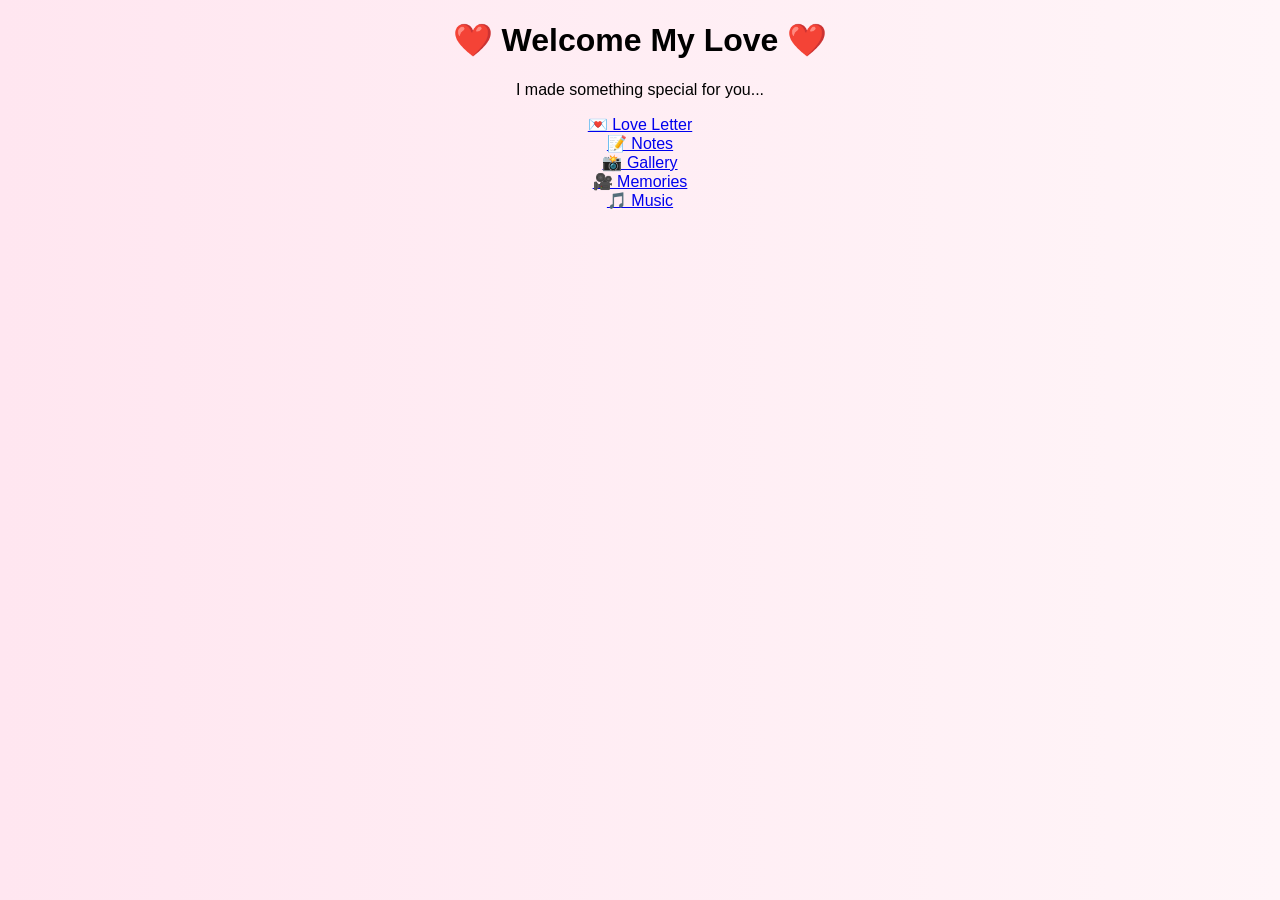
<file: home.html>
<!DOCTYPE html>
<html>
<head>
<title>Welcome ❤️</title>
<link rel="stylesheet" href="style.css">
</head>

<body>

<h1>❤️ Welcome My Love ❤️</h1>
<p>I made something special for you...</p>

<a href="#" onclick="goToPage('letter.html')">💌 Love Letter</a><br>
<a href="#" onclick="goToPage('notes.html')">📝 Notes</a><br>
<a href="#" onclick="goToPage('gallery.html')">📸 Gallery</a><br>
<a href="#" onclick="goToPage('memories.html')">🎥 Memories</a><br>
<a href="#" onclick="goToPage('music.html')">🎵 Music</a>

<script src="script.js"></script>
</body>
</html>
</file>
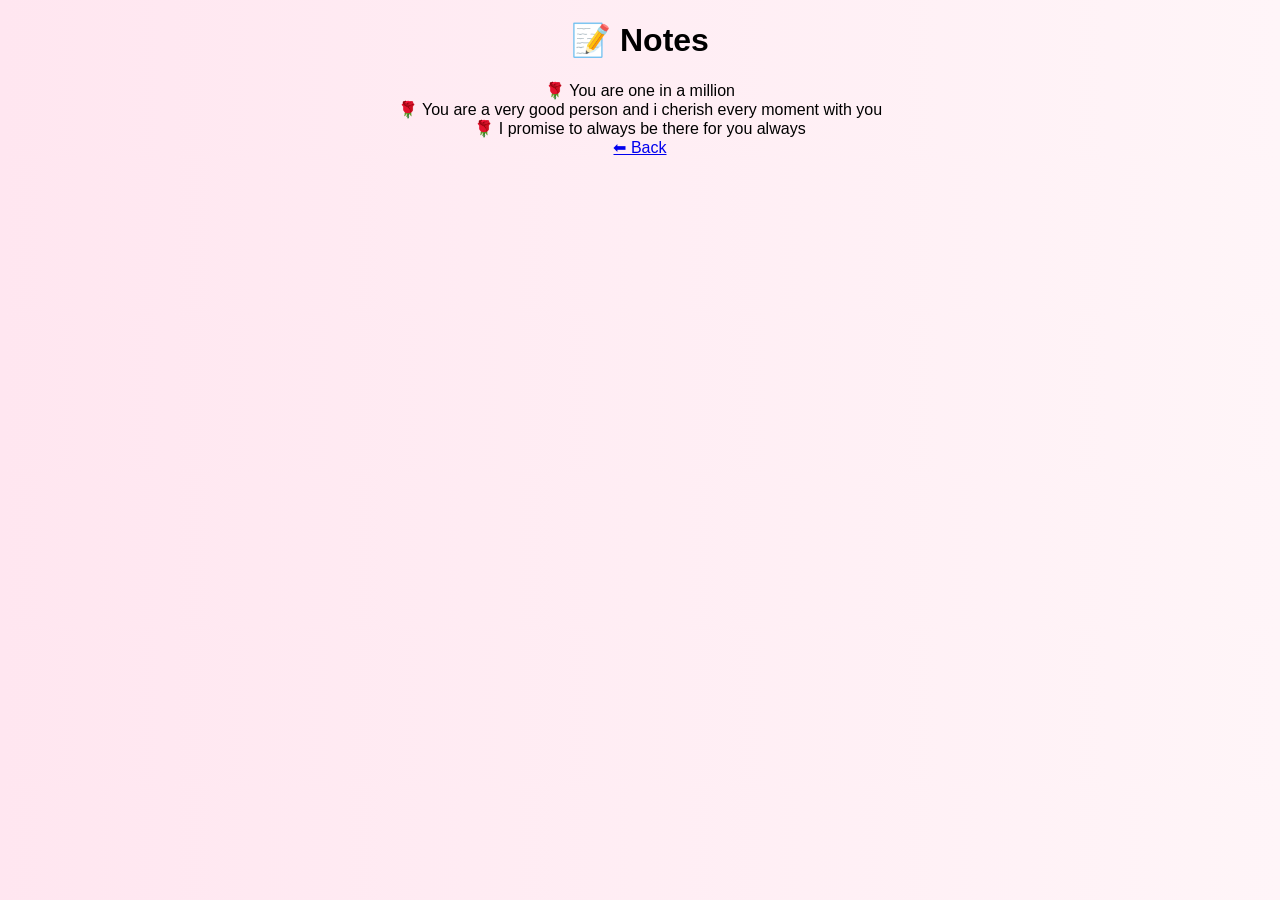
<file: notes.html>
<!DOCTYPE html>
<html>
<head>
<title>Notes ❤️</title>
<link rel="stylesheet" href="style.css">
</head>

<body>

<h1>📝  Notes</h1>

<div class="card">🌹 You are one in a million</div>
<div class="card">🌹 You are a very good person and i cherish every moment with you</div>
<div class="card">🌹 I promise to always be there for you always</div>

<a href="#" onclick="goToPage('home.html')">⬅ Back</a>

<script src="script.js"></script>
</body>
</html>
</file>
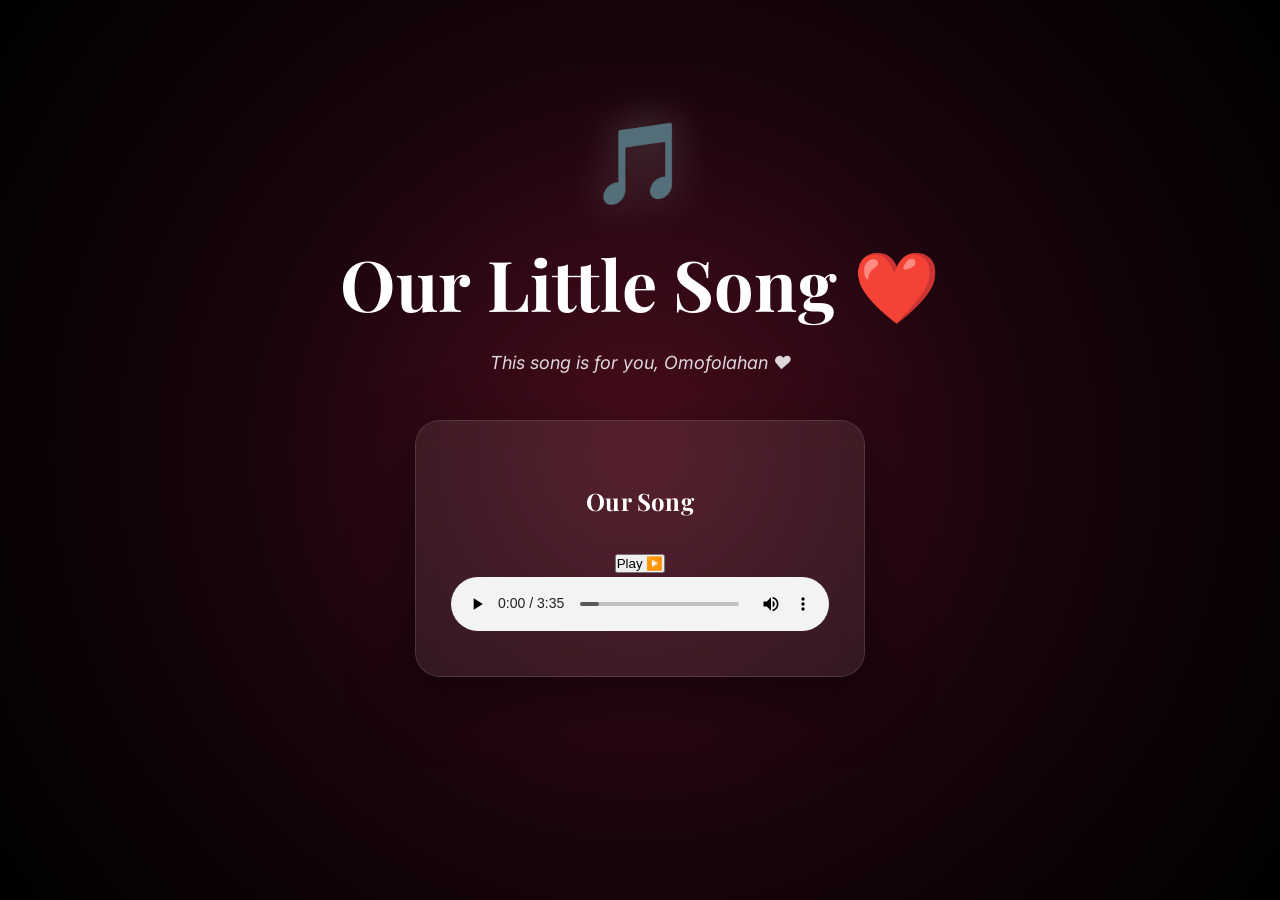
<file: song.html>
<!DOCTYPE html>
<html lang="en">

<head>
    <meta charset="UTF-8">
    <meta name="viewport" content="width=device-width, initial-scale=1.0">

    <title>Our Song ❤️</title>

    <link rel="stylesheet" href="css/style.css">
</head>

<body class="song-page">

    <main class="song-container">

        <div class="music-heart">
            🎵
        </div>

        <h1>Our Little Song ❤️</h1>

        <p class="song-description">
            This song is for you, Omofolahan ❤️
        </p>

        <div class="music-player">

            <h2>Our Song</h2>

            <div class="music-controls">
                <button id="playButton" class="play-button">Play ▶️</button>
            </div>

            <audio controls id="globalAudio">
                <source src="music/our-song.mp3.mp3" type="audio/mpeg">
                Your browser does not support the audio element.
            </audio>

        </div>

        <button
            class="next-button"
            onclick="goToPage('letter.html')">
            There's something I want to tell you 💌
        </button>

    </main>

    <script src="js/script.js"></script>

</body>

</html>
</file>
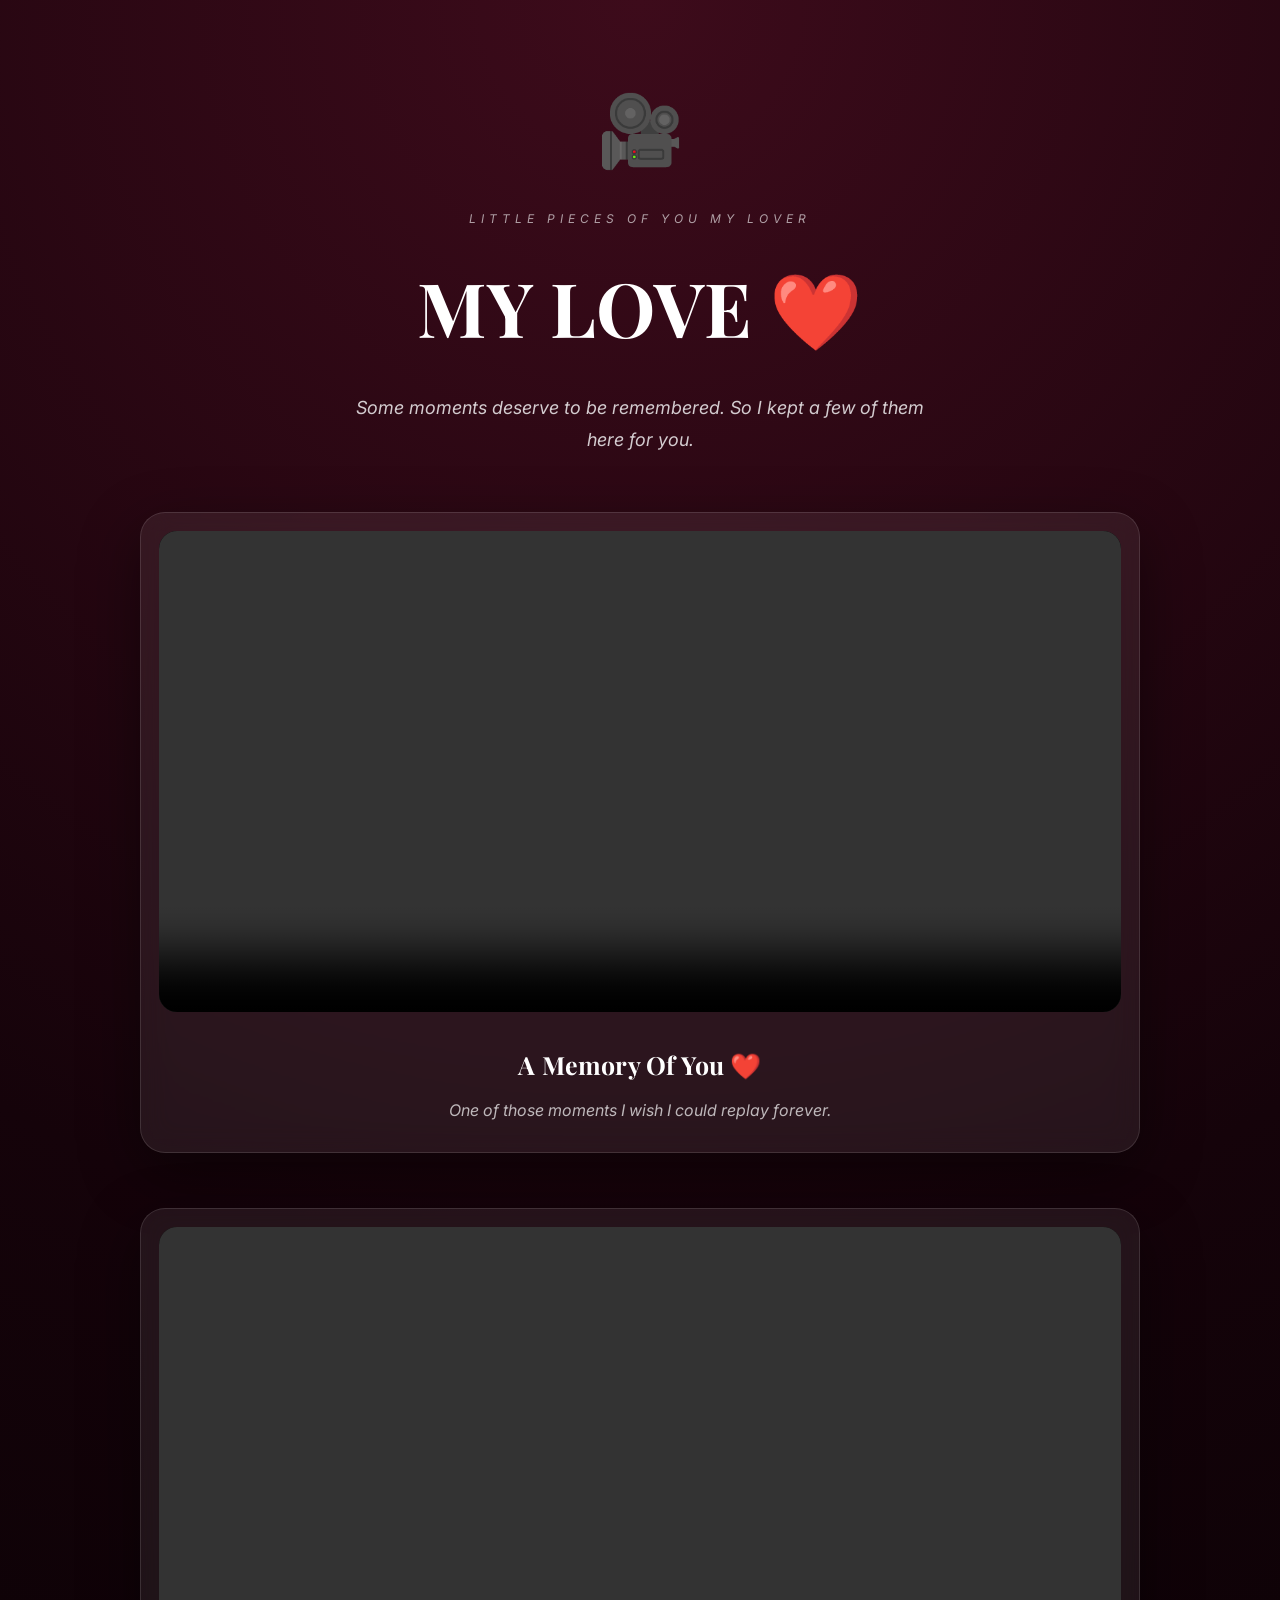
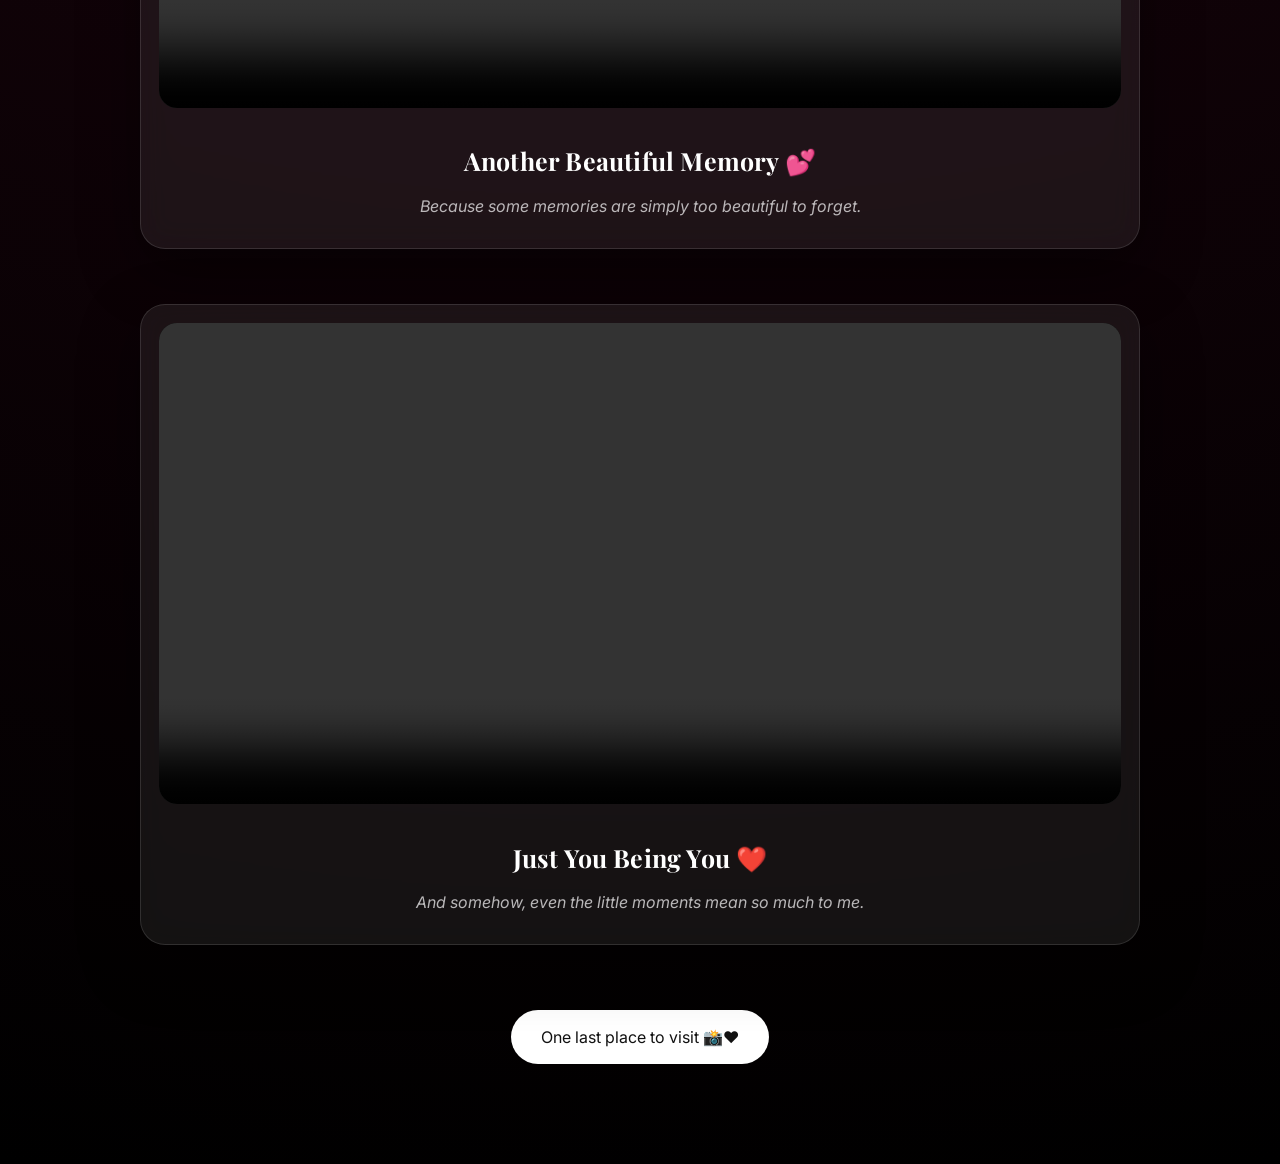
<file: videos.html>
<!DOCTYPE html>
<html lang="en">

<head>

    <meta charset="UTF-8">

    <meta
        name="viewport"
        content="width=device-width, initial-scale=1.0">

    <title>Our Memories 🎥❤️</title>

    <link
        rel="stylesheet"
        href="css/style.css">

</head>


<body class="videos-page">


    <!-- Floating hearts -->

    <div class="video-hearts">

        <span>❤️</span>
        <span>💕</span>
        <span>💗</span>
        <span>❤️</span>
        <span>💖</span>

    </div>


    <main class="videos-container">


        <div class="video-heading-heart">
            🎥
        </div>


        <p class="video-label">
            LITTLE PIECES OF YOU MY LOVER
        </p>


        <h1>
            MY LOVE ❤️
        </h1>


        <p class="video-intro">

            Some moments deserve to be remembered.
            So I kept a few of them here for you.

        </p>


        <!-- =====================================
             VIDEO 1
        ====================================== -->

        <section class="video-card">

            <video
                controls
                playsinline
                preload="metadata">

                <source
                    src="videos/video1.mp4.mp4"
                    type="video/mp4">

                Your browser does not support
                this video.

            </video>


            <div class="video-caption">

                <h2>
                    A Memory Of You ❤️
                </h2>

                <p>
                    One of those moments I wish
                    I could replay forever.
                </p>

            </div>

        </section>


        <!-- =====================================
             VIDEO 2
        ====================================== -->

        <section class="video-card">

            <video
                controls
                playsinline
                preload="metadata">

                <source
                    src="videos/video2.mp4.mp4"
                    type="video/mp4">

                Your browser does not support
                this video.

            </video>


            <div class="video-caption">

                <h2>
                    Another Beautiful Memory 💕
                </h2>

                <p>
                    Because some memories are
                    simply too beautiful to forget.
                </p>

            </div>

        </section>


        <!-- =====================================
             VIDEO 3
        ====================================== -->

        <section class="video-card">

            <video
                controls
                playsinline
                preload="metadata">

                <source
                    src="videos/video3.mp4.mp4"
                    type="video/mp4">

                Your browser does not support
                this video.

            </video>


            <div class="video-caption">

                <h2>
                    Just You Being You ❤️
                </h2>

                <p>
                    And somehow, even the little
                    moments mean so much to me.
                </p>

            </div>

        </section>


        <!-- =====================================
             NEXT PAGE
        ====================================== -->

        <button
            class="next-button video-next-button"
            onclick="goToPage('gallery.html')">

            One last place to visit 📸❤️

        </button>


    </main>


    <script
        src="js/script.js">
    </script>

</body>

</html>
</file>
<file: style.css>
body {
    margin: 0;
    font-family: Arial, sans-serif;
    text-align: center;
    background: linear-gradient(to right, #ffe6f0, #fff5f8);
    overflow-x: hidden;
}

#login-box {
    margin-top: 150px;
}

input {
    padding: 10px;
    width: 250px;
    border-radius: 20px;
    border: 1px solid #ccc;
    text-align: center;
}

button {
    padding: 12px 20px;
    border: none;
    border-radius: 25px;
    background: #ff4d88;
    color: white;
    cursor: pointer;
    font-size: 16px;
}

button:hover {
    transform: scale(1.05);
}

#main-content {
    display: none;
    padding: 20px;
}

#letter {
    background: white;
    width: 70%;
    max-width: 700px;
    margin: 20px auto;
    padding: 20px;
    border-radius: 20px;
    box-shadow: 0 5px 20px rgba(0,0,0,0.1);
}

.hidden {
    display: none;
}

.gallery {
    display: flex;
    justify-content: center;
    flex-wrap: wrap;
    gap: 20px;
}

.gallery img {
    width: 250px;
    border-radius: 20px;
    box-shadow: 0 5px 20px rgba(0,0,0,0.2);
}

.heart {
    position: fixed;
    top: -10px;
    font-size: 20px;
    animation: fall 5s linear forwards;
}

@keyframes fall {
    to {
        transform: translateY(110vh);
        opacity: 0;
    }
}

@media (max-width: 768px) {
    #letter {
        width: 90%;
    }

    .gallery img {
        width: 90%;
    }

    input {
        width: 80%;
    }
}
</file>
<file: css/style.css>
/* =========================================
   GENERAL
========================================= */

@import url('https://fonts.googleapis.com/css2?family=Inter:wght@300;400;600&family=Playfair+Display:wght@400;600;700;900&display=swap');

* {
    margin: 0;
    padding: 0;
    box-sizing: border-box;
}

html {
    scroll-behavior: smooth;
}

body {
    font-family: 'Inter', Georgia, "Times New Roman", serif;
    min-height: 100vh;
    color: #f6f6f7;
    -webkit-font-smoothing: antialiased;
    -moz-osx-font-smoothing: grayscale;
    font-size: 18px;
    line-height: 1.7;
}

/* Headings use an elegant serif */
h1, h2, h3, h4 {
    font-family: 'Playfair Display', Georgia, serif;
    color: #fff;
    letter-spacing: 0.2px;
    margin: 0.3em 0;
}

p, li, .password-container p, .song-description, .gallery-intro, .video-caption p, .letter-part, .final-love p, .signature {
    font-family: 'Inter', system-ui, -apple-system, 'Segoe UI', Roboto, 'Helvetica Neue', Arial;
    color: #f0eef0;
    font-style: italic;
}


/* =========================================
   PASSWORD PAGE
========================================= */

.password-page {
    position: relative;
    min-height: 100vh;
    background: #000;
    overflow: hidden;
}


/* Background video */

.intro-video {
    position: fixed;
    inset: 0;

    width: 100%;
    height: 100%;

    object-fit: cover;

    z-index: 0;
}


/* Dark overlay */

.video-overlay {
    position: fixed;
    inset: 0;

    background:
        linear-gradient(
            rgba(0, 0, 0, 0.80),
            rgba(0, 0, 0, 0.55),
            rgba(0, 0, 0, 0.88)
        );

    z-index: 1;
}


/* =========================================
   PASSWORD CONTENT
========================================= */

.password-container {
    position: relative;

    z-index: 3;

    width: min(90%, 650px);

    min-height: 100vh;

    margin: auto;

    display: flex;

    flex-direction: column;

    justify-content: center;

    align-items: center;

    text-align: center;

    transition:
        transform 0.8s ease,
        opacity 0.8s ease;
}


/* Heart */

.heart-icon {
    font-size: 75px;

    animation: heartbeat 1.5s infinite;

    filter:
        drop-shadow(
            0 0 20px
            rgba(255, 255, 255, 0.4)
        );
}


/* Main title */

.password-container h1 {
    font-size:
        clamp(38px, 8vw, 70px);

    line-height: 1.05;

    margin: 20px 0;

    text-shadow:
        0 0 20px
        rgba(255, 255, 255, 0.3);
}


/* Description */

.password-container p {
    font-size: 18px;

    line-height: 1.7;

    opacity: 0.9;
}


.question {
    margin-top: 20px;
}


/* =========================================
   PASSWORD INPUT
========================================= */

.password-box {
    display: flex;

    gap: 10px;

    width: 100%;

    max-width: 520px;

    margin-top: 25px;
}


.password-box input {
    flex: 1;

    padding: 17px 22px;

    border-radius: 50px;

    border:
        1px solid
        rgba(255, 255, 255, 0.3);

    background:
        rgba(255, 255, 255, 0.12);

    backdrop-filter: blur(15px);

    color: white;

    outline: none;

    font-size: 16px;
}


.password-box input::placeholder {
    color: #ddd;
}


.password-box input:focus {
    border-color: white;

    box-shadow:
        0 0 20px
        rgba(255, 255, 255, 0.2);
}


/* Enter button */

.password-box button {
    border: none;

    padding: 16px 27px;

    border-radius: 50px;

    background: white;

    color: #111;

    font-family: inherit;

    font-size: 16px;

    cursor: pointer;

    transition: 0.3s;
}


.password-box button:hover {
    transform: scale(1.06);

    box-shadow:
        0 0 30px
        rgba(255, 255, 255, 0.5);
}


/* Wrong password */

#errorMessage {
    color: #ff8fa3;

    margin-top: 15px;

    min-height: 25px;
}


/* =========================================
   FLOATING HEARTS
========================================= */

.hearts span {
    position: fixed;

    bottom: -50px;

    z-index: 2;

    font-size: 25px;

    animation:
        floatHeart
        8s linear infinite;
}


.hearts span:nth-child(1) {
    left: 10%;
    animation-delay: 1s;
}


.hearts span:nth-child(2) {
    left: 25%;
    animation-delay: 4s;
}


.hearts span:nth-child(3) {
    left: 45%;
    animation-delay: 2s;
}


.hearts span:nth-child(4) {
    left: 65%;
    animation-delay: 5s;
}


.hearts span:nth-child(5) {
    left: 80%;
    animation-delay: 3s;
}


.hearts span:nth-child(6) {
    left: 90%;
    animation-delay: 6s;
}


/* =========================================
   EXPLOSION
========================================= */

#explosion {
    position: fixed;

    left: 50%;
    top: 50%;

    width: 20px;
    height: 20px;

    background: white;

    border-radius: 50%;

    transform:
        translate(-50%, -50%)
        scale(0);

    z-index: 100;

    pointer-events: none;
}


#explosion.active {
    animation:
        explode
        1.3s ease-out forwards;
}


/* =========================================
   ANIMATIONS
========================================= */

@keyframes heartbeat {

    0%,
    100% {
        transform: scale(1);
    }

    50% {
        transform: scale(1.15);
    }
}


@keyframes floatHeart {

    0% {
        transform:
            translateY(0);

        opacity: 0;
    }

    20% {
        opacity: 1;
    }

    100% {
        transform:
            translateY(-110vh)
            rotate(360deg);

        opacity: 0;
    }
}


@keyframes explode {

    0% {
        transform:
            translate(-50%, -50%)
            scale(0);
    }

    50% {
        transform:
            translate(-50%, -50%)
            scale(50);
    }

    100% {
        transform:
            translate(-50%, -50%)
            scale(150);
    }
}


/* =========================================
   MOBILE
========================================= */

@media (max-width: 600px) {

    .password-container {
        width: 90%;
    }


    .password-container h1 {
        font-size: 42px;
    }


    .password-box {
        flex-direction: column;
    }


    .password-box button {
        width: 100%;
    }


    .password-box input {
        width: 100%;
    }

}
/* =========================================
   SONG PAGE
========================================= */

.song-page {

    position: relative;

    min-height: 100vh;

    overflow: hidden;

    display: flex;

    justify-content: center;

    align-items: center;

    text-align: center;

    background:
        radial-gradient(
            circle at center,
            #4a0d1d,
            #18040b,
            #000
        );

}


/* =========================================
   SONG CONTAINER
========================================= */

.song-container {

    position: relative;

    z-index: 2;

    width: min(90%, 700px);

    padding:
        50px 20px;

}


/* =========================================
   MUSIC ICON
========================================= */

.music-heart {

    font-size: 80px;

    animation:
        heartbeat 1.5s infinite;

    filter:
        drop-shadow(
            0 0 20px
            rgba(255,255,255,0.3)
        );

}


/* Small heading */

.small-heading {

    letter-spacing: 5px;

    font-size: 13px;

    opacity: 0.65;

    margin-top: 25px;

}


/* =========================================
   TITLE
========================================= */

.song-container h1 {

    font-size:
        clamp(
            40px,
            8vw,
            70px
        );

    line-height: 1.1;

    margin:
        15px 0 25px;

}


/* =========================================
   DESCRIPTION
========================================= */

.song-description {

    max-width: 600px;

    margin: auto;

    font-size: 18px;

    line-height: 1.8;

    opacity: 0.9;

}


/* =========================================
   MUSIC PLAYER
========================================= */

.music-player {

    width: min(100%, 450px);

    margin:
        40px auto;

    padding: 35px;

    border-radius: 25px;

    background:
        rgba(255,255,255,0.08);

    border:
        1px solid
        rgba(255,255,255,0.12);

    backdrop-filter:
        blur(15px);

    box-shadow:
        0 20px 60px
        rgba(0,0,0,0.5);

}


/* Album circle */

.album-circle {

    width: 160px;

    height: 160px;

    margin: auto;

    border-radius: 50%;

    display: flex;

    justify-content: center;

    align-items: center;

    font-size: 60px;

    background:
        rgba(255,255,255,0.10);

    border:
        1px solid
        rgba(255,255,255,0.15);

    box-shadow:
        0 0 40px
        rgba(255,255,255,0.08);

    animation:
        rotate 10s linear infinite;

}


.music-player h2 {

    margin:
        25px 0;

    font-size: 24px;

}


/* Audio player */

.music-player audio {

    width: 100%;

}


/* =========================================
   FLOATING HEARTS
========================================= */

.floating-hearts {

    position: fixed;

    inset: 0;

    pointer-events: none;

    z-index: 1;

}


.floating-hearts span {

    position: absolute;

    bottom: -60px;

    font-size: 25px;

    opacity: 0;

    animation:
        floatSongHeart
        9s linear infinite;

}


.floating-hearts span:nth-child(1) {

    left: 10%;

    animation-delay: 0s;

}


.floating-hearts span:nth-child(2) {

    left: 30%;

    animation-delay: 2s;

}


.floating-hearts span:nth-child(3) {

    left: 50%;

    animation-delay: 4s;

}


.floating-hearts span:nth-child(4) {

    left: 70%;

    animation-delay: 1s;

}


.floating-hearts span:nth-child(5) {

    left: 90%;

    animation-delay: 5s;

}


/* =========================================
   SONG ANIMATIONS
========================================= */

@keyframes floatSongHeart {

    0% {

        transform:
            translateY(0)
            scale(0.7);

        opacity: 0;

    }

    15% {

        opacity: 0.8;

    }

    100% {

        transform:
            translateY(-110vh)
            rotate(360deg)
            scale(1.2);

        opacity: 0;

    }

}


@keyframes rotate {

    from {

        transform:
            rotate(0deg);

    }

    to {

        transform:
            rotate(360deg);

    }

}


/* =========================================
   MOBILE SONG PAGE
========================================= */

@media (max-width: 600px) {

    .song-container {

        padding:
            40px 15px;

    }


    .music-heart {

        font-size: 65px;

    }


    .song-description {

        font-size: 16px;

    }


    .music-player {

        padding:
            25px 20px;

    }


    .album-circle {

        width: 130px;

        height: 130px;

        font-size: 50px;

    }

}
/* =========================================
   LOVE LETTER PAGE
========================================= */

.letter-page {

    position: relative;

    min-height: 100vh;

    background: #000;

    overflow-x: hidden;

}


/* =========================================
   BACKGROUND PHOTO
========================================= */

.letter-background {

    position: fixed;

    inset: 0;

    background-image:
        url("../images/her-photo.jpg");

    background-size: cover;

    background-position: center;

    z-index: 0;

    transform: scale(1.03);

}


/* Dark overlay */

.letter-overlay {

    position: fixed;

    inset: 0;

    background:
        linear-gradient(
            rgba(0, 0, 0, 0.72),
            rgba(0, 0, 0, 0.78)
        );

    z-index: 1;

}


/* =========================================
   LETTER CONTAINER
========================================= */

.letter-container {

    position: relative;

    z-index: 2;

    width: min(90%, 850px);

    margin: auto;

    padding:
        80px 0 100px;

    text-align: center;

}


/* =========================================
   TOP HEART
========================================= */

.letter-top-heart {

    font-size: 65px;

    animation:
        heartbeat 1.5s infinite;

}


/* =========================================
   LABEL
========================================= */

.letter-label {

    margin-top: 20px;

    font-size: 12px;

    letter-spacing: 5px;

    opacity: 0.7;

}


/* =========================================
   LETTER TITLE
========================================= */

.letter-container h1 {

    font-size:
        clamp(
            42px,
            8vw,
            75px
        );

    margin:
        20px 0 60px;

    font-style: italic;

}


/* =========================================
   LETTER CONTENT
========================================= */

.letter-content {

    width: 100%;

    max-width: 750px;

    margin: auto;

    text-align: left;

}


/* =========================================
   LETTER PARAGRAPHS
========================================= */

.letter-part {

    opacity: 0;

    transform:
        translateY(25px);

    transition:
        opacity 1.2s ease,
        transform 1.2s ease;

    margin-bottom: 35px;

    font-size:
        clamp(
            17px,
            2vw,
            21px
        );

    line-height: 2;

    text-shadow:
        0 2px 10px
        rgba(0,0,0,0.8);

}


/* Paragraph becomes visible */

.letter-part.show {

    opacity: 1;

    transform:
        translateY(0);

}


/* =========================================
   FINAL LOVE MESSAGE
========================================= */

.final-love {

    text-align: center;

    margin-top: 60px;

}


.final-love p {

    margin-bottom: 30px;

}


.final-love h2 {

    font-size:
        clamp(
            28px,
            5vw,
            48px
        );

    line-height: 1.5;

    margin-bottom: 45px;

    text-shadow:
        0 0 25px
        rgba(255,255,255,0.3);

}


.signature {

    font-size: 20px;

    font-style: italic;

}


/* =========================================
   NEXT BUTTON
========================================= */

.next-button {

    border: none;

    padding:
        17px 30px;

    border-radius: 50px;

    background: white;

    color: #111;

    font-family: inherit;

    font-size: 16px;

    cursor: pointer;

    margin-top: 35px;

    opacity: 0;

    transform:
        translateY(20px);

    transition:
        opacity 1s ease,
        transform 1s ease,
        0.3s;

}


/* Button appears after letter */

.next-button.show-button {

    opacity: 1;

    transform:
        translateY(0);

}


.next-button:hover {

    transform:
        translateY(-3px)
        scale(1.03);

    box-shadow:
        0 10px 35px
        rgba(255,255,255,0.25);

}


/* =========================================
   MOBILE LETTER
========================================= */

@media (max-width: 600px) {

    .letter-container {

        padding:
            60px 0 80px;

    }


    .letter-container h1 {

        margin-bottom: 40px;

    }


    .letter-part {

        font-size: 17px;

        line-height: 1.9;

        margin-bottom: 30px;

    }


    .final-love h2 {

        font-size: 28px;

    }

}
/* =========================================
   VIDEOS PAGE
========================================= */

.videos-page {

    position: relative;

    min-height: 100vh;

    background:
        radial-gradient(
            circle at top,
            #3d0b1b,
            #15030a 45%,
            #000
        );

    overflow-x: hidden;

}


/* =========================================
   VIDEO CONTAINER
========================================= */

.videos-container {

    position: relative;

    z-index: 2;

    width: min(92%, 1000px);

    margin: auto;

    padding:
        70px 0 100px;

    text-align: center;

}


/* =========================================
   HEADING
========================================= */

.video-heading-heart {

    font-size: 70px;

    animation:
        heartbeat 1.5s infinite;

}


.video-label {

    margin-top: 20px;

    font-size: 12px;

    letter-spacing: 5px;

    opacity: 0.65;

}


.videos-container h1 {

    font-size:
        clamp(
            42px,
            8vw,
            75px
        );

    margin:
        15px 0 20px;

}


.video-intro {

    max-width: 600px;

    margin:
        0 auto 55px;

    font-size: 18px;

    line-height: 1.8;

    opacity: 0.85;

}


/* =========================================
   VIDEO CARD
========================================= */

.video-card {

    width: 100%;

    margin-bottom: 55px;

    padding: 18px;

    border-radius: 25px;

    background:
        rgba(255,255,255,0.07);

    border:
        1px solid
        rgba(255,255,255,0.12);

    backdrop-filter:
        blur(15px);

    box-shadow:
        0 20px 60px
        rgba(0,0,0,0.45);

    transition:
        transform 0.4s ease,
        box-shadow 0.4s ease;

}


.video-card:hover {

    transform:
        translateY(-6px);

    box-shadow:
        0 25px 70px
        rgba(0,0,0,0.6);

}


/* =========================================
   VIDEO
========================================= */

.video-card video {

    display: block;

    width: 100%;

    max-height: 600px;

    border-radius: 18px;

    background: #000;

}


/* =========================================
   VIDEO CAPTION
========================================= */

.video-caption {

    padding:
        25px 10px 10px;

}


.video-caption h2 {

    font-size: 25px;

    margin-bottom: 10px;

}


.video-caption p {

    font-size: 16px;

    line-height: 1.7;

    opacity: 0.75;

}


/* =========================================
   VIDEO FLOATING HEARTS
========================================= */

.video-hearts {

    position: fixed;

    inset: 0;

    pointer-events: none;

    overflow: hidden;

}


.video-hearts span {

    position: absolute;

    bottom: -60px;

    font-size: 25px;

    opacity: 0;

    animation:
        videoHeartFloat
        10s linear infinite;

}


.video-hearts span:nth-child(1) {

    left: 10%;

    animation-delay: 1s;

}


.video-hearts span:nth-child(2) {

    left: 30%;

    animation-delay: 4s;

}


.video-hearts span:nth-child(3) {

    left: 50%;

    animation-delay: 2s;

}


.video-hearts span:nth-child(4) {

    left: 70%;

    animation-delay: 6s;

}


.video-hearts span:nth-child(5) {

    left: 90%;

    animation-delay: 3s;

}


@keyframes videoHeartFloat {

    0% {

        transform:
            translateY(0)
            scale(0.7);

        opacity: 0;

    }

    15% {

        opacity: 0.8;

    }

    100% {

        transform:
            translateY(-110vh)
            rotate(360deg)
            scale(1.2);

        opacity: 0;

    }

}


/* =========================================
   VIDEO NEXT BUTTON
========================================= */

.video-next-button {

    opacity: 1;

    transform: none;

    margin-top: 10px;

}


/* =========================================
   MOBILE VIDEOS
========================================= */

@media (max-width: 600px) {

    .videos-container {

        width: 94%;

        padding:
            50px 0 70px;

    }


    .video-card {

        padding: 10px;

        border-radius: 18px;

    }


    .video-card video {

        border-radius: 12px;

    }


    .video-caption h2 {

        font-size: 21px;

    }


    .video-intro {

        font-size: 16px;

    }

}
/* =========================================
   GALLERY PAGE
========================================= */

.gallery-page {
    position: relative;
    min-height: 100vh;
    background: radial-gradient(circle at top, #2b0a12, #0f0406 45%, #000);
    color: white;
    overflow-x: hidden;
}

.gallery-container {
    position: relative;
    z-index: 2;
    width: min(92%, 1100px);
    margin: auto;
    padding: 70px 0 100px;
    text-align: center;
}

.gallery-container h1 {
    font-size: clamp(44px, 6vw, 64px);
}

.gallery-intro {
    font-size: 20px;
}

.gallery-label {
    margin-top: 20px;
    font-size: 12px;
    letter-spacing: 5px;
    opacity: 0.75;
}

.gallery-intro {
    max-width: 700px;
    margin: 0 auto 40px;
    font-size: 18px;
    line-height: 1.7;
    opacity: 0.88;
}

.gallery-grid {
    display: grid;
    grid-template-columns: repeat(3, 1fr);
    gap: 20px;
    margin-top: 30px;
}

@media (max-width: 900px) {
    .gallery-grid { grid-template-columns: repeat(2, 1fr); }
}

@media (max-width: 600px) {
    .gallery-grid { grid-template-columns: 1fr; }
}

.photo {
    position: relative;
    overflow: hidden;
    border-radius: 14px;
}

.photo img {
    display: block;
    width: 100%;
    height: 100%;
    object-fit: cover;
    transition: transform 0.45s ease;
}

.photo:hover img { transform: scale(1.04); }

.photo-overlay {
    position: absolute;
    inset: 0;
    display: flex;
    align-items: center;
    justify-content: center;
    color: rgba(255,255,255,0.95);
    font-size: 30px;
    opacity: 0;
    transition: opacity 0.28s ease;
    pointer-events: none;
}

.photo:hover .photo-overlay { opacity: 1; }
</file>
